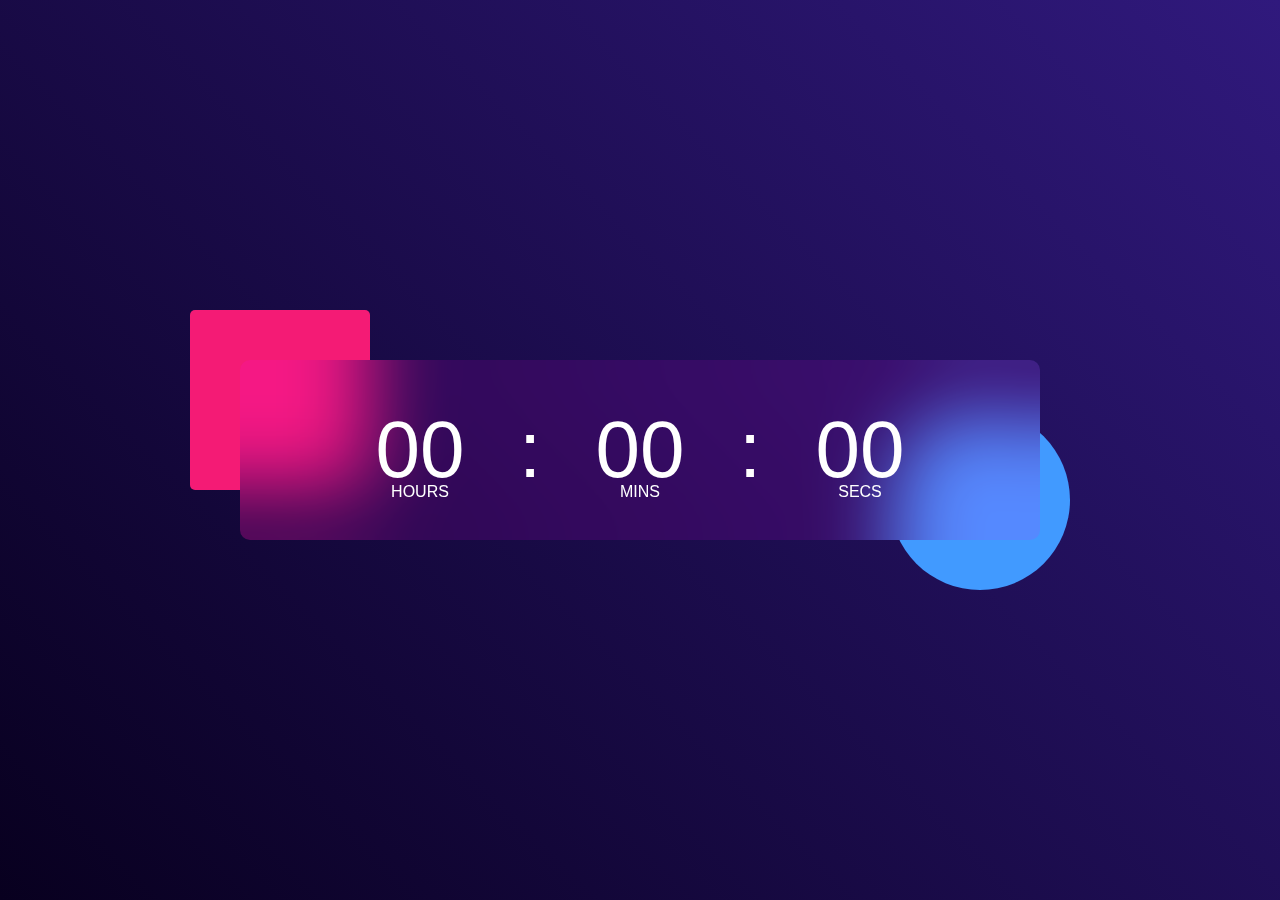
<file: repo0/Digital Clock/index.html>
<!DOCTYPE html>
<html lang="en">
<head>
    <meta charset="UTF-8">
    <meta name="viewport" content="width=device-width, initial-scale=1.0">
    <title>Digital Clock</title>
    <link rel="stylesheet" href="style.css">
</head>
<body>
    <div class="screen">
        <div class="container">
            <div class="clock">
                <span id="hrs">00</span>
                <span>:</span>
                <span id="min">00</span>
                <span>:</span>
                <span id="sec">00</span>
            </div>
        </div>
    </div>
    <script src="app.js"></script>

</body>
</html>
</file>
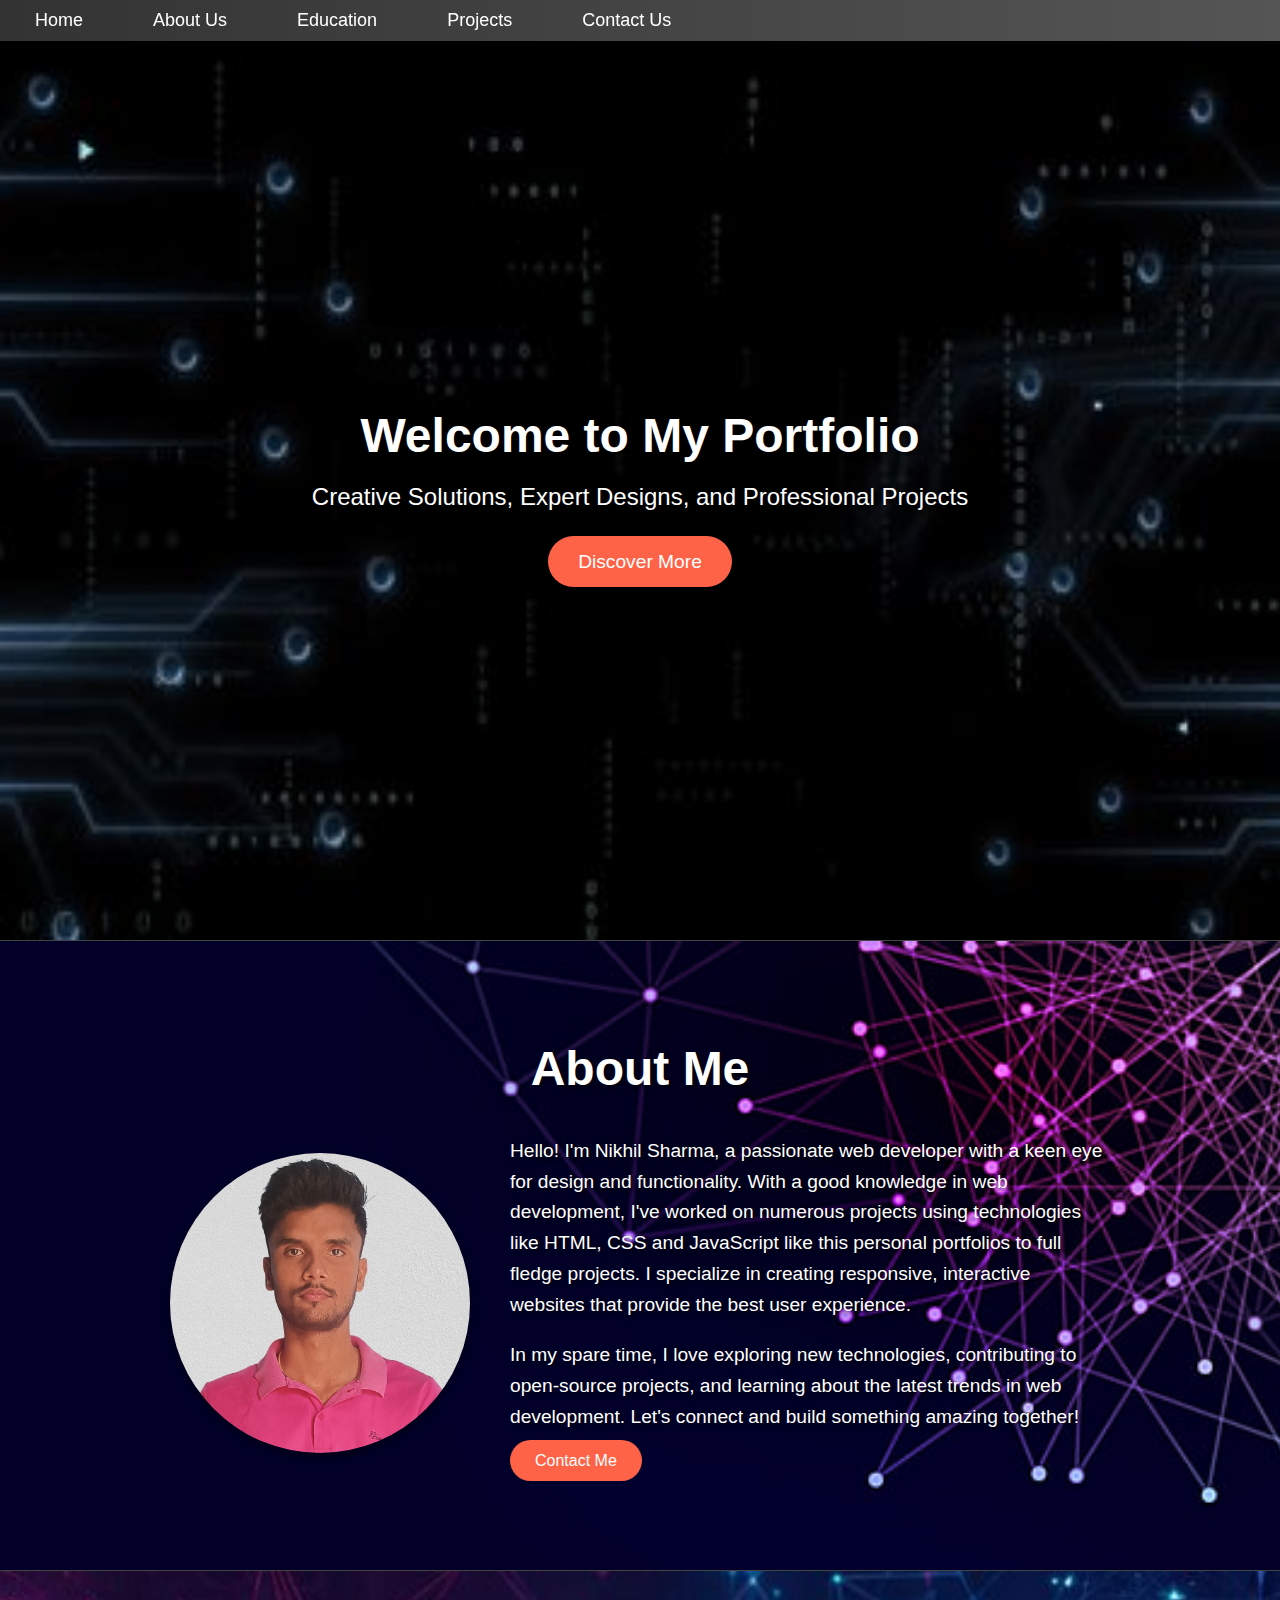
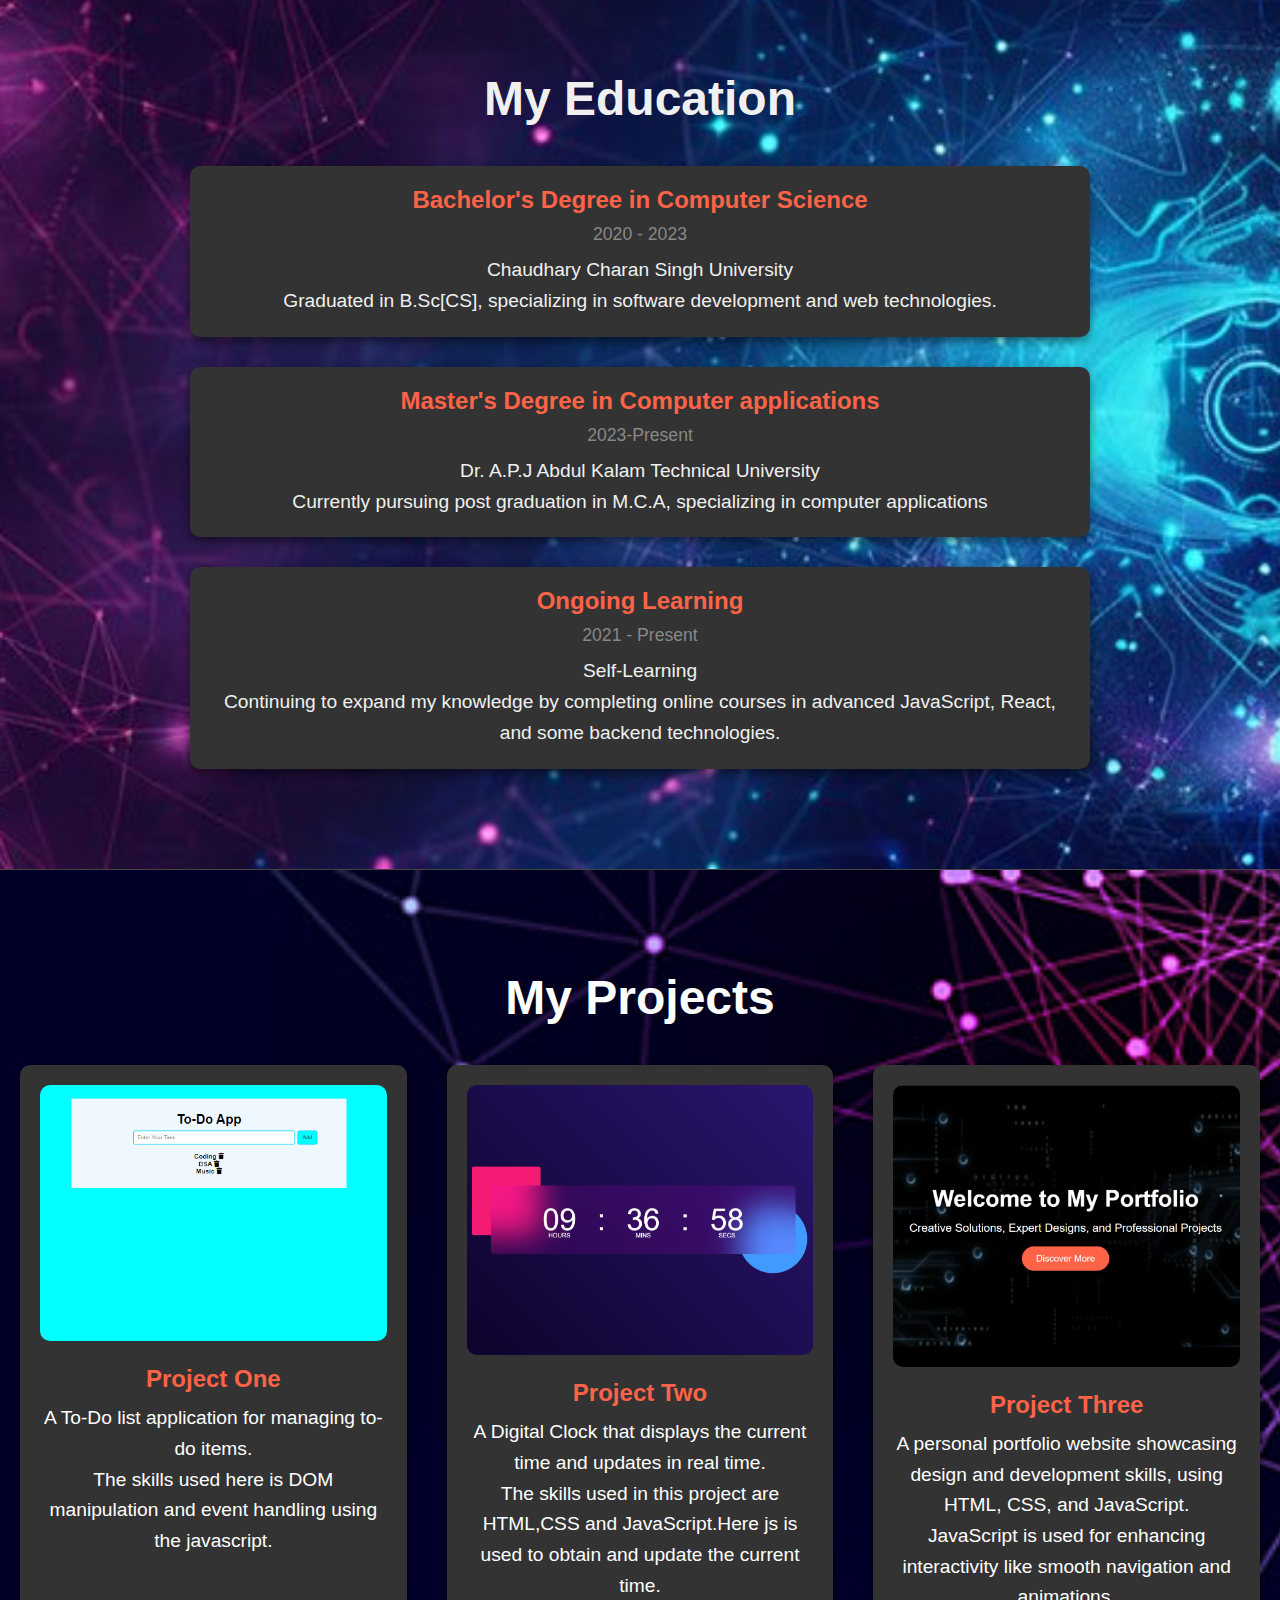
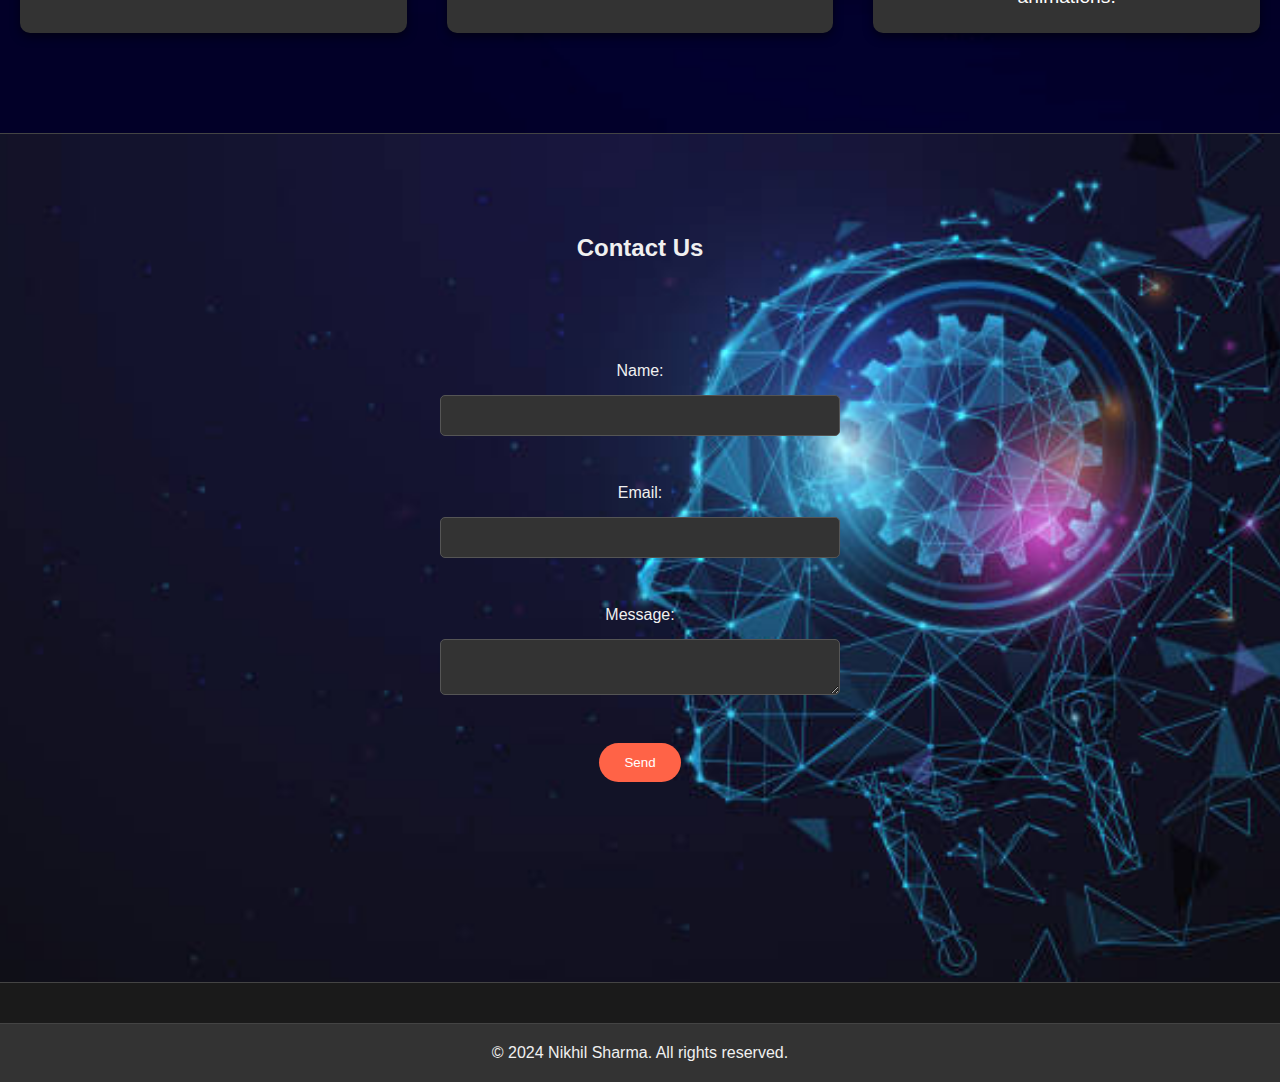
<file: repo0/Portfolio/index.html>
<!DOCTYPE html>
<html lang="en">
<head>
    <meta charset="UTF-8">
    <meta name="viewport" content="width=device-width, initial-scale=1.0">
    <title>Portfolio Website</title>
    <link rel="stylesheet" href="style.css">
</head>
<body>
    <header>
        <nav>
            <!-- Hamburger Menu Icon  -->
            <div class="menu-icon" id="menu-icon">
                <div class="line"></div>
                <div class="line"></div>
                <div class="line"></div>
            </div>
            <ul id="navbar">
                <li><a href="#home">Home</a></li>
                <li><a href="#about">About Us</a></li>
                <li><a href="#education">Education</a></li>
                <li><a href="#projects">Projects</a></li>
                <li><a href="#contact">Contact Us</a></li>
            </ul>
        </nav>
    </header>

    <!-- Home Section -->
    <section id="home" class="hero-section">
        <div class="hero-content">
            <h1>Welcome to My Portfolio</h1>
            <p>Creative Solutions, Expert Designs, and Professional Projects</p>
            <a href="#about" class="btn-main">Discover More</a>
        </div>
    </section>

    <!-- About Us Section -->
    <section id="about" class="about-section">
        <div class="container">
            <h2>About Me</h2>
            <div class="about-content">
                <img src="images/IMG_20230414_082427-removebg-preview.jpg" alt="Profile Picture" class="profile-pic">
                <div class="about-text">
                    <p>Hello! I'm Nikhil Sharma, a passionate web developer with a keen eye for design and functionality. With a good knowledge in web development, I've worked on numerous projects using technologies like HTML, CSS and JavaScript like this personal portfolios to full fledge projects. I specialize in creating responsive, interactive websites that provide the best user experience.</p>
                    <p>In my spare time, I love exploring new technologies, contributing to open-source projects, and learning about the latest trends in web development. Let's connect and build something amazing together!</p>
                    <a href="#contact" class="btn-main">Contact Me</a>
                </div>
            </div>
        </div>
    </section>

    <!-- Education Section -->
    <section id="education" class="education-section">
        <div class="container">
            <h2>My Education</h2>
            <div class="timeline">
                <div class="timeline-item">
                    <h3>Bachelor's Degree in Computer Science</h3>
                    <span>2020 - 2023</span>
                    <p>Chaudhary Charan Singh University</p>
                    <p>Graduated in B.Sc[CS], specializing in software development and web technologies.</p>
                </div>
                <div class="timeline-item">
                    <h3>Master's Degree in Computer applications</h3>
                    <span>2023-Present</span>
                    <p>Dr. A.P.J Abdul Kalam Technical University</p>
                    <p>Currently pursuing post graduation in M.C.A, specializing in computer applications</p>
                </div>
                <div class="timeline-item">
                    <h3>Ongoing Learning</h3>
                    <span>2021 - Present</span>
                    <p>Self-Learning</p>
                    <p>Continuing to expand my knowledge by completing online courses in advanced JavaScript, React, and some backend technologies.</p>
                </div>
            </div>
        </div>
    </section>

    <!-- Projects Section -->
    <section id="projects" class="projects-section">
        <div class="container">
            <h2>My Projects</h2>
            <div class="project-grid">
                <div class="project-card">
                    <img src="images/Screenshot 2024-09-08 094045.png" alt="Project 1">
                    <h3>Project One</h3>
                    <p>A To-Do list application for managing to-do items.<br>The skills used here is DOM manipulation and event handling using the javascript.</p>
                </div>
                <div class="project-card">
                    <img src="images/Screenshot 2024-09-08 093717.png" alt="Project 2">
                    <h3>Project Two</h3>
                    <p>A Digital Clock that displays the current time and updates in real time.<br> The skills used in this project are HTML,CSS and JavaScript.Here js is used to obtain and update the current time.</p>
                </div>
                <div class="project-card">
                    <a href="#home"><img src="images/project 3.png" alt="Project 3"></a>
                    <h3>Project Three</h3>
                    <p>A personal portfolio website showcasing design and development skills, using HTML, CSS, and JavaScript.<br>JavaScript is used for enhancing interactivity like smooth navigation and animations.</p>
                </div>
            </div>
        </div>
    </section>
    <!-- Contact Us Section -->
    <section id="contact">
        <h2>Contact Us</h2>
        <form id="contactForm">
            <label for="name">Name:</label>
            <input type="text" id="name" name="name" required>
            <br>
            <label for="email">Email:</label>
            <input type="email" id="email" name="email" required>
            <br>
            <label for="message">Message:</label>
            <textarea id="message" name="message" required></textarea>
            <br>
            <button type="submit">Send</button>
        </form>
    </section>

    <!-- Footer -->
    <footer>
        <p>&copy; 2024 Nikhil Sharma. All rights reserved.</p>
    </footer>

    <!-- JavaScript -->
    <script src="app.js"></script>

</body>
</html>
</file>
<file: repo0/Digital Clock/style.css>
*{
    margin: 0;
    padding: 0;
    font-family: 'poppins',sans-serif;
    box-sizing: border-box;
}
.screen{
    width: 100%;
    min-height: 100vh;
    background: linear-gradient(45deg,#08001f,#30197d);
    color:#fff;
    position: relative;
}
.container{
    width: 800px;
    height: 180px;
    position: absolute;
    top: 50%;
    left: 50%;
    transform: translate(-50%,-50%);
    
}
.clock{
    width: 100%;
    height: 100%;
    background: rgba(255,0,255,0.11);
    border-radius: 10px;
    display: flex;
    align-items: center;
    justify-content: center;
    backdrop-filter: blur(40px);
}
.container::before{
    content: '';
    width: 180px;
    height: 180px;
    background:#f41b75;
    border-radius: 5px;
    position: absolute;
    left: -50px;
    top: -50px;
    z-index: -1;
}
.container::after{
    content: '';
    width: 180px;
    height: 180px;
    background:#419aff;
    border-radius: 60%;
    position: absolute;
    right: -30px;
    bottom: -50px;
    z-index: -1;
}
.clock span{
    font-size: 80px;
    width: 110px;
    display: inline-block;
    text-align: center;
    position: relative;
}
.clock span::after{
    font-size: 16px;
    transform: translateX(-50%);
    position: absolute;
    left: 50%;
    bottom: -5px;
} 
#hrs::after{
    content: 'HOURS';
}
#min::after{
    content: 'MINS';
}
#sec::after{
    content: 'SECS';
}
</file>
<file: repo0/Portfolio/style.css>
* {
    margin: 0;
    padding: 0;
    box-sizing: border-box;
}


body {
    background-color: #1a1a1a;
    color: #f0f0f0;
    font-family: 'Arial', sans-serif;
}

/* Stylish Sticky Navbar */
header {
    background: linear-gradient(90deg, #333, #555);
    color: white;
    padding: 10px 0;
    text-align: center;
    position: sticky;
    top: 0;
    width: 100%;
    z-index: 1000;
    display: flex;
    justify-content: space-between;
    align-items: center;
    box-shadow: 0 4px 10px rgba(0, 0, 0, 0.5);
}

/* Hamburger Menu Icon */
.menu-icon {
    display: none;
    flex-direction: column;
    cursor: pointer;
    margin-right: 20px;
}

.menu-icon .line {
    
    width: 30px;
    height: 4px;
    background-color: white;
    margin: 5px;
    transition: all 0.3s ease;
}
#navbar.active{
    display: flex;
}

/* Navigation Bar (Horizontal on Large Screens) */
#navbar {
    list-style: none;
    display: flex;
    justify-content: center;
    align-items: center;
}

#navbar li {
    margin: 0 20px;
    
}

#navbar li a {
    
    color: white;
    text-decoration: none;
    font-size: 18px;
    padding: 10px 15px;
    border-radius: 30px;
    transition: background-color 0.3s ease, color 0.3s ease;
}

/* Navbar Hover Effect */
#navbar li a:hover {
    background-color: #ff6347;
    color: white;
}

/* Responsive Menu */
@media (max-width: 768px) {
    #navbar {
        flex-direction: column;
        position: absolute;
        top: 60px;
        left: 0;
        right: 0;
        z-index: 999;
        background-color: #333;
        display: none;
    }

    #navbar.active{
        display: flex;
    }

    #navbar li {
        margin: 15px 0;
    }

    .menu-icon {
        display: flex;
    }
}

/* Hero Section Styles */
.hero-section {
    background: url(images/1.jpg) no-repeat center center/cover;
    height: 100vh;
    display: flex;
    justify-content: center;
    align-items: center;
    text-align: center;
    color: #fff;
}

.hero-section .hero-content h1 {
    font-size: 3em;
    margin-bottom: 20px;
    text-shadow: 2px 2px 5px rgba(0, 0, 0, 0.7);
}

.hero-section .hero-content p {
    font-size: 1.5em;
    margin-bottom: 40px;
    text-shadow: 2px 2px 5px rgba(0, 0, 0, 0.7);
}

.hero-section .btn-main {
    background-color: #ff6347;
    color: white;
    padding: 15px 30px;
    border-radius: 30px;
    text-decoration: none;
    font-size: 1.2em;
    transition: background-color 0.3s ease, transform 0.3s ease;
}

.hero-section .btn-main:hover {
    background-color: #ff4500;
    transform: translateY(-3px);
}

/* Section Styles */
section {
    padding: 80px 20px;
    text-align: center;
    transition: background-color 0.3s ease, transform 0.3s ease;
    border-bottom: 1px solid #444;
}


#about, #education, #projects, #contact {
    background-color: #1f1f1f;
}
.about-section {
    background: url(images/pngtree-technology-background-binary-computer-code-vector-design-image_458702.jpg) no-repeat center center/cover;
    padding: 100px 20px;
    color: #fff;
    text-align: center;
    
}

.about-section h2 {
    font-size: 3em;
    margin-bottom: 40px;
    text-shadow: 2px 2px 5px rgba(0, 0, 0, 0.7);
}

.about-content {
    display: flex;
    justify-content: center;
    align-items: center;
    gap: 40px;
    flex-wrap: wrap;
}

.profile-pic {
    border-radius: 50%;
    width: 300px;
    height: 300px;
    object-fit: cover;
    box-shadow: 0 4px 10px rgba(0, 0, 0, 0.5);
}

.about-text {
    max-width: 600px;
    text-align: left;
}

.about-text p {
    font-size: 1.2em;
    line-height: 1.6;
    margin-bottom: 20px;
    text-shadow: 2px 2px 5px rgba(0, 0, 0, 0.7);
}

.about-text a {
    background-color: #ff6347;
    padding: 12px 25px;
    border-radius: 30px;
    color: white;
    text-decoration: none;
    transition: background-color 0.3s ease, transform 0.3s ease;
}

.about-text a:hover {
    background-color: #ff4500;
    transform: translateY(-3px);
}

.education-section {
    background: url(images/technology-background_1007543-23584.jpg) no-repeat center center/cover;
    padding: 100px 20px;
    background-color: #1f1f1f;
    color: #f0f0f0;
    padding: 100px 20px;
    text-align: center;
}

.education-section h2 {
    font-size: 3em;
    margin-bottom: 40px;
}

.timeline {
    max-width: 900px;
    margin: 0 auto;
    display: flex;
    flex-direction: column;
    gap: 30px;
}

.timeline-item {
    background-color: #333;
    padding: 20px;
    border-radius: 10px;
    box-shadow: 0 4px 10px rgba(0, 0, 0, 0.5);
}

.timeline-item h3 {
    font-size: 1.5em;
    color: #ff6347;
    margin-bottom: 10px;
}

.timeline-item span {
    display: block;
    font-size: 1.1em;
    color: #888;
    margin-bottom: 10px;
}

.timeline-item p {
    font-size: 1.2em;
    line-height: 1.6;
}

.projects-section {
    background: url(images/pngtree-technology-background-binary-computer-code-vector-design-image_458702.jpg) no-repeat center center/cover;
    padding: 100px 20px;
    background-color: #1a1a1a;
    padding: 100px 20px;
    color: white;
    text-align: center;
}

.projects-section h2 {
    font-size: 3em;
    margin-bottom: 40px;
}

.project-grid {
    display: grid;
    grid-template-columns: repeat(auto-fit, minmax(300px, 1fr));
    gap: 40px;
}

.project-card {
    background-color: #333;
    border-radius: 10px;
    padding: 20px;
    box-shadow: 0 4px 10px rgba(0, 0, 0, 0.5);
    transition: transform 0.3s ease, box-shadow 0.3s ease;
}

.project-card:hover {
    transform: translateY(-10px);
    box-shadow: 0 8px 20px rgba(0, 0, 0, 0.7);
}

.project-card img {
    width: 100%;
    border-radius: 10px;
    margin-bottom: 20px;
}

.project-card h3 {
    font-size: 1.5em;
    margin-bottom: 10px;
    color: #ff6347;
}

.project-card p {
    font-size: 1.2em;
    line-height: 1.6;
}


#contact{
    background: url(images/ai-artificial-intelligence-ai-digital-brain-robotics-concept-human-face-made-from-polygon.jpg) no-repeat center center/cover;
    padding: 100px 20px;
}

/* Footer Styles */
footer {
    background-color: #333;
    color: #f0f0f0;
    text-align: center;
    padding: 20px 0;
    margin-top: 40px;
    border-top: 1px solid #444;
}

/* Form Styling */
form {
    
    padding: 100px 20px;
    display: flex;
    flex-direction: column;
    align-items: center;
    gap: 15px;
}

input, textarea {
    padding: 12px;
    width: 100%;
    max-width: 400px;
    background-color: #333;
    color: white;
    border: 1px solid #555;
    border-radius: 5px;
}

input::placeholder, textarea::placeholder {
    color: #888;
}

button {
    padding: 12px 25px;
    background-color: #ff6347;
    color: white;
    border: none;
    border-radius: 30px;
    cursor: pointer;
    transition: background-color 0.3s ease, transform 0.3s ease;
}

button:hover {
    background-color: #ff4500;
    transform: translateY(-3px);
}

/* Hover Effect for Form Input and Text Area */
input:hover, textarea:hover {
    border: 1px solid #ff6347;
}
</file>
